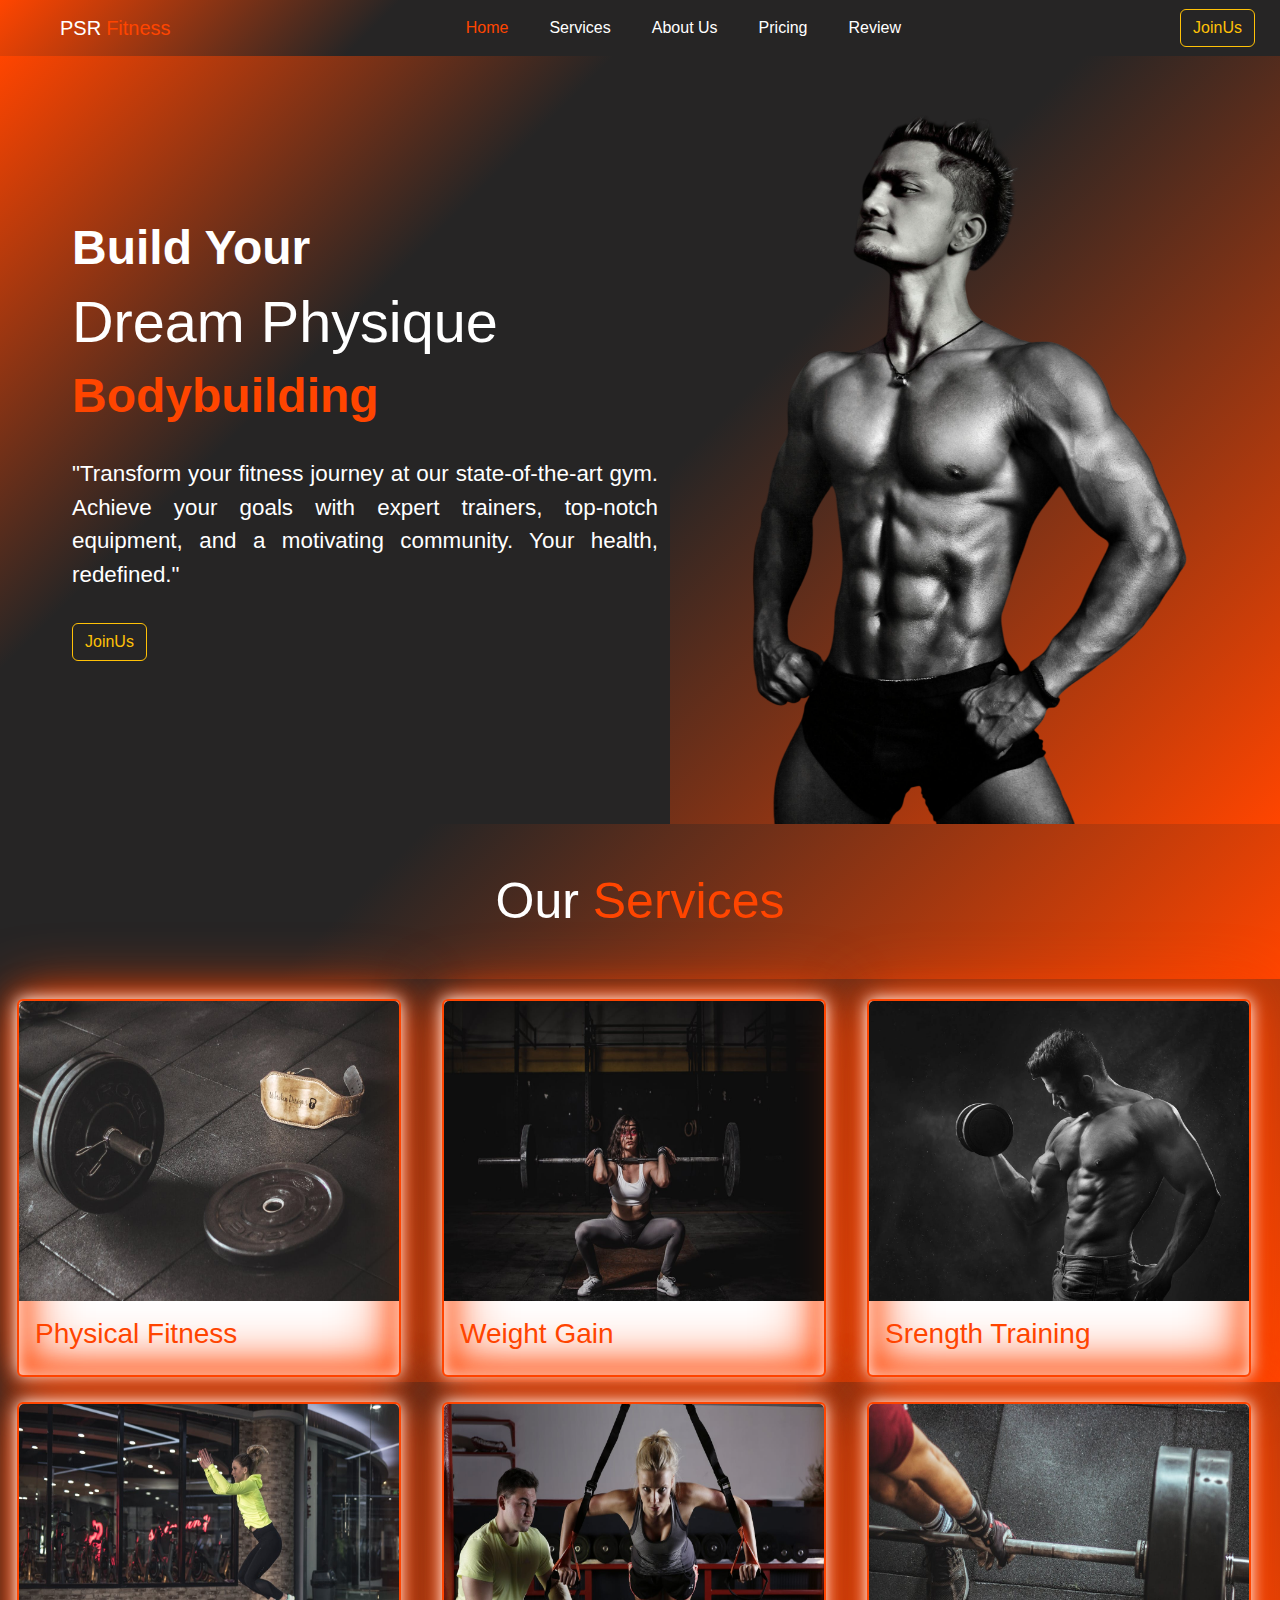
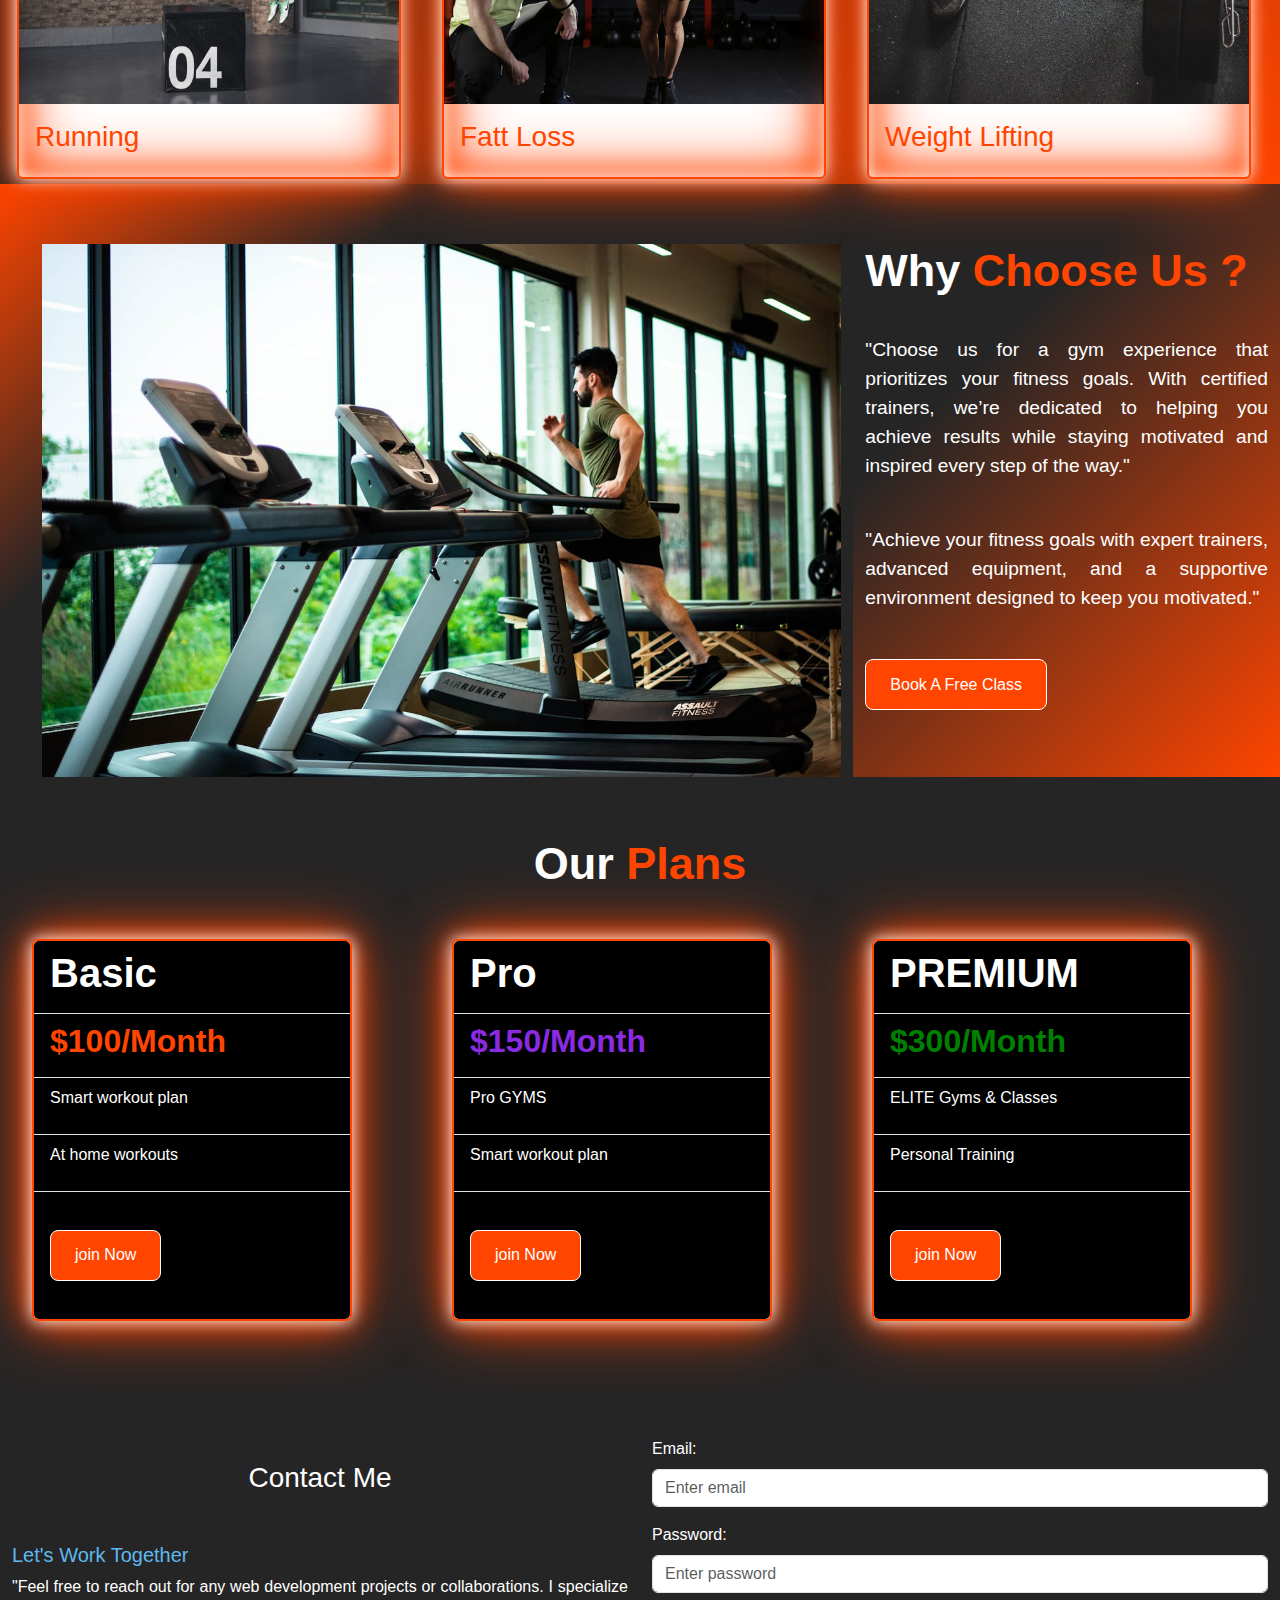
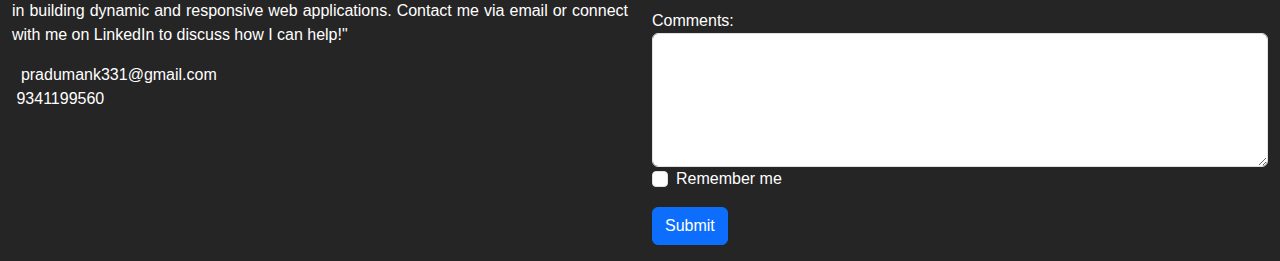
<file: index.html>
<!DOCTYPE html>
<html lang="en">
<head>
    <meta charset="UTF-8">
    <meta name="viewport" content="width=device-width, initial-scale=1.0">
    <title>GYM-WEBSITE</title>
    <link
      href="https://cdn.jsdelivr.net/npm/bootstrap@5.3.0-alpha1/dist/css/bootstrap.min.css"
      rel="stylesheet"
    />
   <link rel="stylesheet" href="style.css">
   <link rel="stylesheet" href="https://cdnjs.cloudflare.com/ajax/libs/font-awesome/6.7.1/css/all.min.css" integrity="sha512-5Hs3dF2AEPkpNAR7UiOHba+lRSJNeM2ECkwxUIxC1Q/FLycGTbNapWXB4tP889k5T5Ju8fs4b1P5z/iB4nMfSQ==" crossorigin="anonymous" referrerpolicy="no-referrer" />
  
</head>
<body>
     <!-- *******navbar starts****** -->
      
    <nav class="navbar navbar-expand-lg navbar-dark  uuu">
        <div class="container-fluid nav-item0">
          <a class="navbar-brand logo" href="#">PSR<span style="color:orangered;padding-left: 5px;">Fitness</span></a>
          <button class="navbar-toggler" type="button" data-bs-toggle="collapse" data-bs-target="#navbarNav" aria-controls="navbarNav" aria-expanded="false" aria-label="Toggle navigation">
            <span class="navbar-toggler-icon"></span>
          </button>
          <div class="collapse navbar-collapse  nav-item1" id="navbarNav">
            <ul class="navbar-nav">
              <li class="nav-item">
                <a class="nav-link active" aria-current="page" href="index.html" style="color: orangered;">Home</a>
              </li>
              <li class="nav-item">
                <a class="nav-link active" href="work.html">Services</a>
              </li>
              <li class="nav-item">
                <a class="nav-link active" href="About.html">About Us</a>
              </li>
              <li class="nav-item">
                <a class="nav-link active" href="project.html" tabindex="-1" aria-disabled="true">Pricing</a>
              </li>
              <li class="nav-item">
                <a class="nav-link active" aria-current="page" href="contact.html">Review</a>
              </li>
            </ul>
            <span style="color: orangered; padding-right: 25px;width: 100px;">
              <a href="contact.html"><button type="button" class="btn btn-outline-warning">JoinUs</button></a>
                
            </span>
            
          </div>
          
          
        </div>
      </nav>
                  <!-- *******nav part end********** -->

                  <!-- **********main part start***** -->
                   <div class="container-fluid">
                   
                   <div class="row mainn-2">
                    <div class="col home-content">
                        <h3>Build Your</h3>
                        <h1>Dream Physique</h1>
                        <h3><span class="multiple-text">Bodybuilding</span></h3>
                        
                        <p>"Transform your fitness journey at our state-of-the-art gym. Achieve
                           your goals with expert trainers, top-notch equipment, and a motivating 
                           community. Your health, redefined."</p>
                        <button type="button" class="btn btn-outline-warning">JoinUs</button>

                    </div>

                    <div class="col gym-img gym"><img src="images/gym3.png" alt=""></div>

                   </div>
                </div>

                             <!-- our services -->

                   
                        <div class="ser1">Our <span style="color: orangered;">Services</span></div>
                       
                        <div class="container-fluid ser0 row">
                            <div class="col">
                                <div class="card" style="width: 24rem;">
                                    <img src="images/gym4.jpg" class="card-img-top" alt="...">
                                    <div class="card-body">
                                      <h3 style="color: orangered;">Physical Fitness</h3>
                                    </div>
                                  </div>
                            </div>
                            <div class="col">
                                <div class="card" style="width: 24rem;">
                                    <img src="images/gym6.jpg" class="card-img-top" alt="...">
                                    <div class="card-body">
                                        <h3 style="color: orangered;">Weight Gain</h3>
                                     
                                    </div>
                                  </div>
                            </div>
                            <div class="col">
                                <div class="card" style="width: 24rem; ">
                                    <img src="images/gym5.jpg" class="card-img-top" alt="...">
                                    <div class="card-body">
                                        <h3 style="color: orangered;">Srength Training</h3>
                                     
                                    </div>
                                  </div>
                                </div> 
                                </div>
                          
                                <div class="container-fluid ser0 row">
                                    <div class="col">
                                        <div class="card" style="width: 24rem;">
                                            <img src="images/gym7.jpg" class="card-img-top" alt="...">
                                            <div class="card-body">
                                              <h3 style="color: orangered;">Running</h3>
                                            </div>
                                          </div>
                                    </div>
                                    <div class="col">
                                        <div class="card" style="width: 24rem;">
                                            <img src="images/gym8.jpg" class="card-img-top" alt="...">
                                            <div class="card-body">
                                              <h3 style="color: orangered;">Fatt Loss</h3>
                                            </div>
                                          </div>
                                    </div>
                                    <div class="col">
                                        <div class="card" style="width: 24rem; ">
                                            <img src="images/gym9.jpg" class="card-img-top" alt="...">
                                            <div class="card-body">
                                              <h3 style="color: orangered;">Weight Lifting</h3>
                                            </div>
                                          </div>
                                        </div> 
                                        </div>


                                        <!-- ABOUT ME -->

                                     <div class="container-fluid about">
                                        <div class="  row ">
                                          <div class="col-sm-8 about-img"><img src="images/gym10.jpg" class="img-fluid" alt="..."></div>
                                          <div class="col-sm-4 about-conten"><h1>Why <span style="color: orangered;">Choose Us ?</span></h1>
                                          <p>"Choose us for a gym experience that prioritizes your fitness goals. With certified trainers,  we’re dedicated to helping you achieve results while staying motivated and inspired every step of the way."</p>
                                          <p>"Achieve your fitness goals with expert trainers, advanced equipment, and a supportive environment designed to keep you motivated."</p>
                                          <button>Book A Free Class</button>
                                          </div>
                                          
                                        </div> 
                                      </div>      
                       
                                      <!-- plans -->
                          <div class="container-fluid plan0">
                            <div class="plan"><h1>Our <span style="color: orangered;">Plans</span></h1></div>
                            <div class="row list1">
                              <div class="col">
                                <div class="card" style="width: 20rem;">
                                  <ul class="list-group list-group-flush list">
                                    <li class="list-group-item"><h1 style="font-weight: 700;">Basic</h1></li>
                                    <li class="list-group-item"><h2 style="font-weight: 600;color: orangered;">$100/Month</h2></li>
                                    <li class="list-group-item"><p>Smart workout plan</p></li>
                                    <li class="list-group-item"><p>At home workouts</p></li>
                                    <li class="list-group-item"> <a href="contact.html"><button>join Now</button></a></li>
                                  </ul>
                                </div>
                              </div>
                              
                             
                              <div class="col">
                                <div class="card" style="width: 20rem;">
                                  <ul class="list-group list-group-flush list">
                                    <li class="list-group-item"><h1 style="font-weight: 700;">Pro</h1></li>
                                    <li class="list-group-item"><h2 style="font-weight: 600;color: blueviolet;">$150/Month</h2></li>
                                    <li class="list-group-item"><p>Pro GYMS</p></li>
                                    <li class="list-group-item"><p>Smart workout plan</p></li>
                                    <li class="list-group-item"><button>join Now</button></li>
                                  </ul>
                                </div>
                              </div>

                              <div class="col">
                                <div class="card" style="width: 20rem;">
                                  <ul class="list-group list-group-flush list">
                                    <li class="list-group-item"><h1 style="font-weight: 700;">PREMIUM</h1></li>
                                    <li class="list-group-item"><h2 style="font-weight: 600;color: green;">$300/Month</h2></li>
                                    <li class="list-group-item"><p>ELITE Gyms & Classes
                                    </p></li>
                                    <li class="list-group-item"><p>Personal Training</p></li>
                                    <li class="list-group-item"><button>join Now</button></li>
                                  </ul>
                                </div>
                              </div>
                              </div>
                            </div>
                          </div>
                            <!-- footer -->


                            <div class="row cont0">
                              <div class="col cont1"><h3>Contact Me</h3><h5 style="color: #5db9ee;">Let's Work Together</h5><p>"Feel free to reach out for any web development projects or collaborations. I specialize in building dynamic and responsive web applications. Contact me via email or connect with me on LinkedIn to discuss how I can help!"</p><span><i class="fa-solid fa-envelope"></i>&nbsp; pradumank331@gmail.com</span><br>
                              <span><i class="fa-solid fa-phone"></i>&nbsp;9341199560</span>
                              <div class="icons0">
                                  <i class="fa-brands fa-facebook"></i>
                                  <i class="fa-brands fa-linkedin"></i>
                                  <i class="fa-brands fa-twitter"></i>
                                  <i class="fa-brands fa-codepen"></i>
                              </div></div>
          
                              <div class="col"><form action="/action_page.php">
                                  <div class="mb-3 mt-3 ffff">
                                    <label for="email" class="form-label">Email:</label>
                                    <input type="email" class="form-control" id="email" placeholder="Enter email" name="email">
                                  </div>
                                  <div class="mb-3 ffff">
                                    <label for="pwd" class="form-label">Password:</label>
                                    <input type="password" class="form-control" id="pwd" placeholder="Enter password" name="pswd">
                                  </div>
                                  <label for="comment "><span style="color: white;">Comments:</span></label>
                                    <textarea class="form-control" rows="5" id="comment" name="text"></textarea>
                                  <div class="form-check mb-3">
                                    <label class="form-check-label">
                                      <input class="form-check-input ffff" type="checkbox" name="remember"> <span style="color: white;">Remember me</span>
                                    </label>
                                  </div>
                                  <button type="submit" class="btn btn-primary">Submit</button>
                                </form></div>
                              
                            </div>

                          

                        
                         


                          
                     
                

    <script src="https://cdn.jsdelivr.net/npm/bootstrap@5.3.0-alpha1/dist/js/bootstrap.bundle.min.js"></script>
    
</body>
</html>
</file>
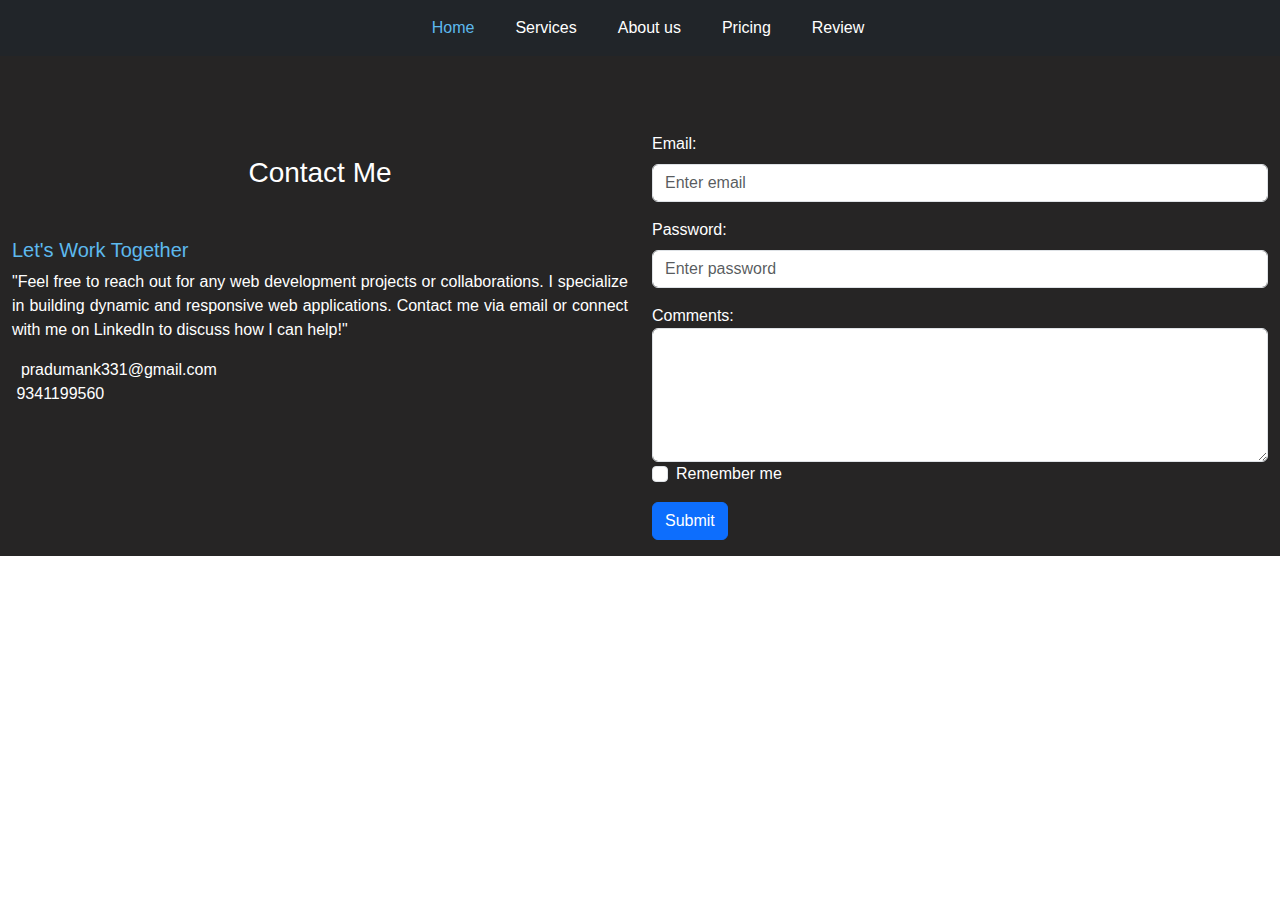
<file: contact.html>
<!DOCTYPE html>
<html lang="en">
<head>
    <meta charset="UTF-8">
    <meta name="viewport" content="width=device-width, initial-scale=1.0">
    <title>GYM-WEBSITE</title>
    <link
      href="https://cdn.jsdelivr.net/npm/bootstrap@5.3.0-alpha1/dist/css/bootstrap.min.css"
      rel="stylesheet"
    />
   <link rel="stylesheet" href="style.css">
   <link rel="stylesheet" href="https://cdnjs.cloudflare.com/ajax/libs/font-awesome/6.7.1/css/all.min.css" integrity="sha512-5Hs3dF2AEPkpNAR7UiOHba+lRSJNeM2ECkwxUIxC1Q/FLycGTbNapWXB4tP889k5T5Ju8fs4b1P5z/iB4nMfSQ==" crossorigin="anonymous" referrerpolicy="no-referrer" />
  
</head>
<body>
     <!-- *******navbar starts****** -->
    <nav class="navbar navbar-expand-lg navbar-dark bg-dark">
        <div class="container-fluid nav-item0">
          <a class="navbar-brand" href="#"></a>
          <button class="navbar-toggler" type="button" data-bs-toggle="collapse" data-bs-target="#navbarNav" aria-controls="navbarNav" aria-expanded="false" aria-label="Toggle navigation">
            <span class="navbar-toggler-icon"></span>
          </button>
          <div class="collapse navbar-collapse  nav-item1" id="navbarNav">
            <ul class="navbar-nav">
              <li class="nav-item">
                <a class="nav-link active" aria-current="page" href="index.html" style="color: #5db9ee;">Home</a>
              </li>
              <li class="nav-item">
                <a class="nav-link active" href="work.html">Services</a>
              </li>
              <li class="nav-item">
                <a class="nav-link active" href="About.html">About us</a>
              </li>
              <li class="nav-item">
                <a class="nav-link active" href="project.html" tabindex="-1" aria-disabled="true">Pricing</a>
              </li>
              <li class="nav-item">
                <a class="nav-link active" aria-current="page" href="contact.html">Review</a>
              </li>
            </ul>
          </div>
          
          
        </div>
      </nav>
                  <!-- *******nav part end********** -->

                  <!-- **********main part start***** -->
                  <div class="row cont0">
                    <div class="col cont1"><h3>Contact Me</h3><h5 style="color: #5db9ee;">Let's Work Together</h5><p>"Feel free to reach out for any web development projects or collaborations. I specialize in building dynamic and responsive web applications. Contact me via email or connect with me on LinkedIn to discuss how I can help!"</p><span><i class="fa-solid fa-envelope"></i>&nbsp; pradumank331@gmail.com</span><br>
                    <span><i class="fa-solid fa-phone"></i>&nbsp;9341199560</span>
                    <div class="icons0">
                        <i class="fa-brands fa-facebook"></i>
                        <i class="fa-brands fa-linkedin"></i>
                        <i class="fa-brands fa-twitter"></i>
                        <i class="fa-brands fa-codepen"></i>
                    </div></div>

                    <div class="col"><form action="/action_page.php">
                        <div class="mb-3 mt-3 ffff">
                          <label for="email" class="form-label">Email:</label>
                          <input type="email" class="form-control" id="email" placeholder="Enter email" name="email">
                        </div>
                        <div class="mb-3 ffff">
                          <label for="pwd" class="form-label">Password:</label>
                          <input type="password" class="form-control" id="pwd" placeholder="Enter password" name="pswd">
                        </div>
                        <label for="comment "><span style="color: white;">Comments:</span></label>
<textarea class="form-control" rows="5" id="comment" name="text"></textarea>
                        <div class="form-check mb-3">
                          <label class="form-check-label">
                            <input class="form-check-input ffff" type="checkbox" name="remember"> <span style="color: white;">Remember me</span>
                          </label>
                        </div>
                        <button type="submit" class="btn btn-primary">Submit</button>
                      </form></div>
                    
                  </div>

    <script src="https://cdn.jsdelivr.net/npm/bootstrap@5.3.0-alpha1/dist/js/bootstrap.bundle.min.js"></script>
    
</body>
</html>
</file>
<file: style.css>
*{
    margin: 0;
    padding: 0;
    box-sizing: border-box;
    font-family: "Poppins", sans-serif;
   
}
.navbar-nav {
    gap: 25px; 
    /* position: fixed; */
    width: 100%;
    justify-content: center;
    display: flex;
   
}
.navbar-nav li a{
    position: relative;
}
.navbar-nav li a::after{
    content: "";
    position: absolute;
    background: #fff;
    width: 100%;
    height: .1rem;
    left: 0;
    bottom: -5px;
    transform: scaleX(0);
    transition: transform .5sec;
    transform-origin: bottom right;
}
.navbar-nav li a:hover::after{
    transform: scaleX(1);
    transform-origin: bottom left;
}
.nav-item0{
    margin: 0;
    padding: 0;
    /* position: fixed; */
}

.mainn-2{
    background: linear-gradient(-45deg,#262525 70%,orangered );
    
   
    /* width: 100%; */
    color: white;
    display: flex;
    align-items: center;
    justify-content: center;
    padding-left: 60px;
}
.gym-img img{
    /* height: 250px; */
    width: 40vw;
    
    /* border: 2px solid white;
     box-shadow: 0 0 1rem #fff, inset 0 0 1rem #fff, 0 0 2rem #112e6b,
    inset 0 0 2rem #112e6b,0 0 4rem #112e6b,inset 0 0 4rem #112e6b ;
    border-radius: 50%; */
}
.gym{
    background: linear-gradient(-45deg,orangered,#262525 70%);
}
.home-content h3{
   font-size: 3rem; 
   font-weight: 600;
}
.home-content span{
    font-size: 3rem;
    font-weight: 600;
}
span{
    color: orangered;
}
.home-content h1{
    font-size: 3.6rem;
    font-weight:500 ;
    line-height: 1.3;
}
.home-content p{
    font-size: 1.4rem;
    margin-top: 2rem;
    margin-bottom: 2rem;
    text-align: justify;
}
.ser1{
    font-size:50px ;
    font-weight:100px ;
    text-align: center;
    color: white;
    padding:40px ;
    background: linear-gradient(-45deg,orangered,#262525 70%);
}
.ser0{
    background: linear-gradient(-45deg,orangered,#262525 70%);
    display: flex;
    padding: 5px;
    gap: 5px;
    /* height: 600px; */
    padding-top: 20px;
    margin: 0;
}

.card img{
    height: 300px;
}
.logo{
    padding-left: 60px;
}
.about-img img{
    padding-left: 30px;
    padding-top: 60px;
}
.about-img{
    background: linear-gradient(-45deg,#262525 70%,orangered );
    margin: 0;
}
.about-conten{
    background: linear-gradient(-45deg,orangered,#262525 70%);
    margin: 0;
}
.about{
    margin: 0;
}
.about-conten h1{
    color: white;
    font-size: 45px;
    font-weight: 600;
    padding-top: 60px;
}
.uuu{
    background: linear-gradient(-45deg,#262525 70%,orangered);  
    /* position: fixed; */
}
.about-conten p{
    color: white;
    font-size: 1.2rem;
    text-align: justify;
    padding-top: 30px;
}
.about-conten button{
    border-radius: 0.5rem;
    padding: .8rem 1.5rem;
    /* margin-left: 1.5rem; */
    color: white;
    background:orangered ;
    border: 1px solid white;
    margin-top: 30px;
    margin-bottom: 30px;
}
.plan h1{
    color: white;
    font-size: 45px;
    font-weight: 600;
    padding-top: 60px;
    text-align: center;
}
.plan0{
    background-color: #262525;
}
.list li{
    background-color: black;
    color: white;
}
.list1{
   padding-top: 40px; 
   padding-bottom: 40px;
   padding-left: 20px;
   
}
.list1 button{
    border-radius: 0.5rem;
    padding: .8rem 1.5rem;
    /* margin-left: 1.5rem; */
    color: white;
    background:orangered ;
    border: 1px solid white;
    margin-top: 30px;
    margin-bottom: 30px;

}
.card{
    border: 2px solid orangered;
    box-shadow: 0 0 1rem #fff, inset 0 0 1rem #fff, 0 0 2rem orangered,
    inset 0 0 2rem orangered,0 0 4rem orangered,inset 0 0 4rem orangered ;
}
.cont0{
    /* border: .2px solid red; */
    width: 100%;
    height: 500px;
    background-color: #262525;
    margin: 0;
    padding-top: 60px;
}
.cont1 h3{
    color: white;
    text-align: center;
    padding-top: 40px;
}
.cont1 h5{
    color: white;
    /* text-align: center; */
    padding-top: 40px;
}
.cont1 p{
    color: white;
    /* text-align: center; */
    /* padding-top: 40px; */
    text-align: justify;
}
.cont1 span{
    color: white;
}
.icons0{
    font-size: 30px;
    color: white;
   padding-top: 50px;
    word-spacing: 30px;
}
.ffff{
    color: white;
}
.work0{
    margin: 0;
    padding-top: 60px;
    background-color: #262525;
}
.work1 img{
 height: 350px;
 width: 100%;
 margin-top: 20px;
}
.work1 p{
    text-align: justify;
    margin-top: 15px;
    color: white;
}
.work1 h5{
    color: white;
}
.icon8{
    margin-top: 40px;
}
</file>
